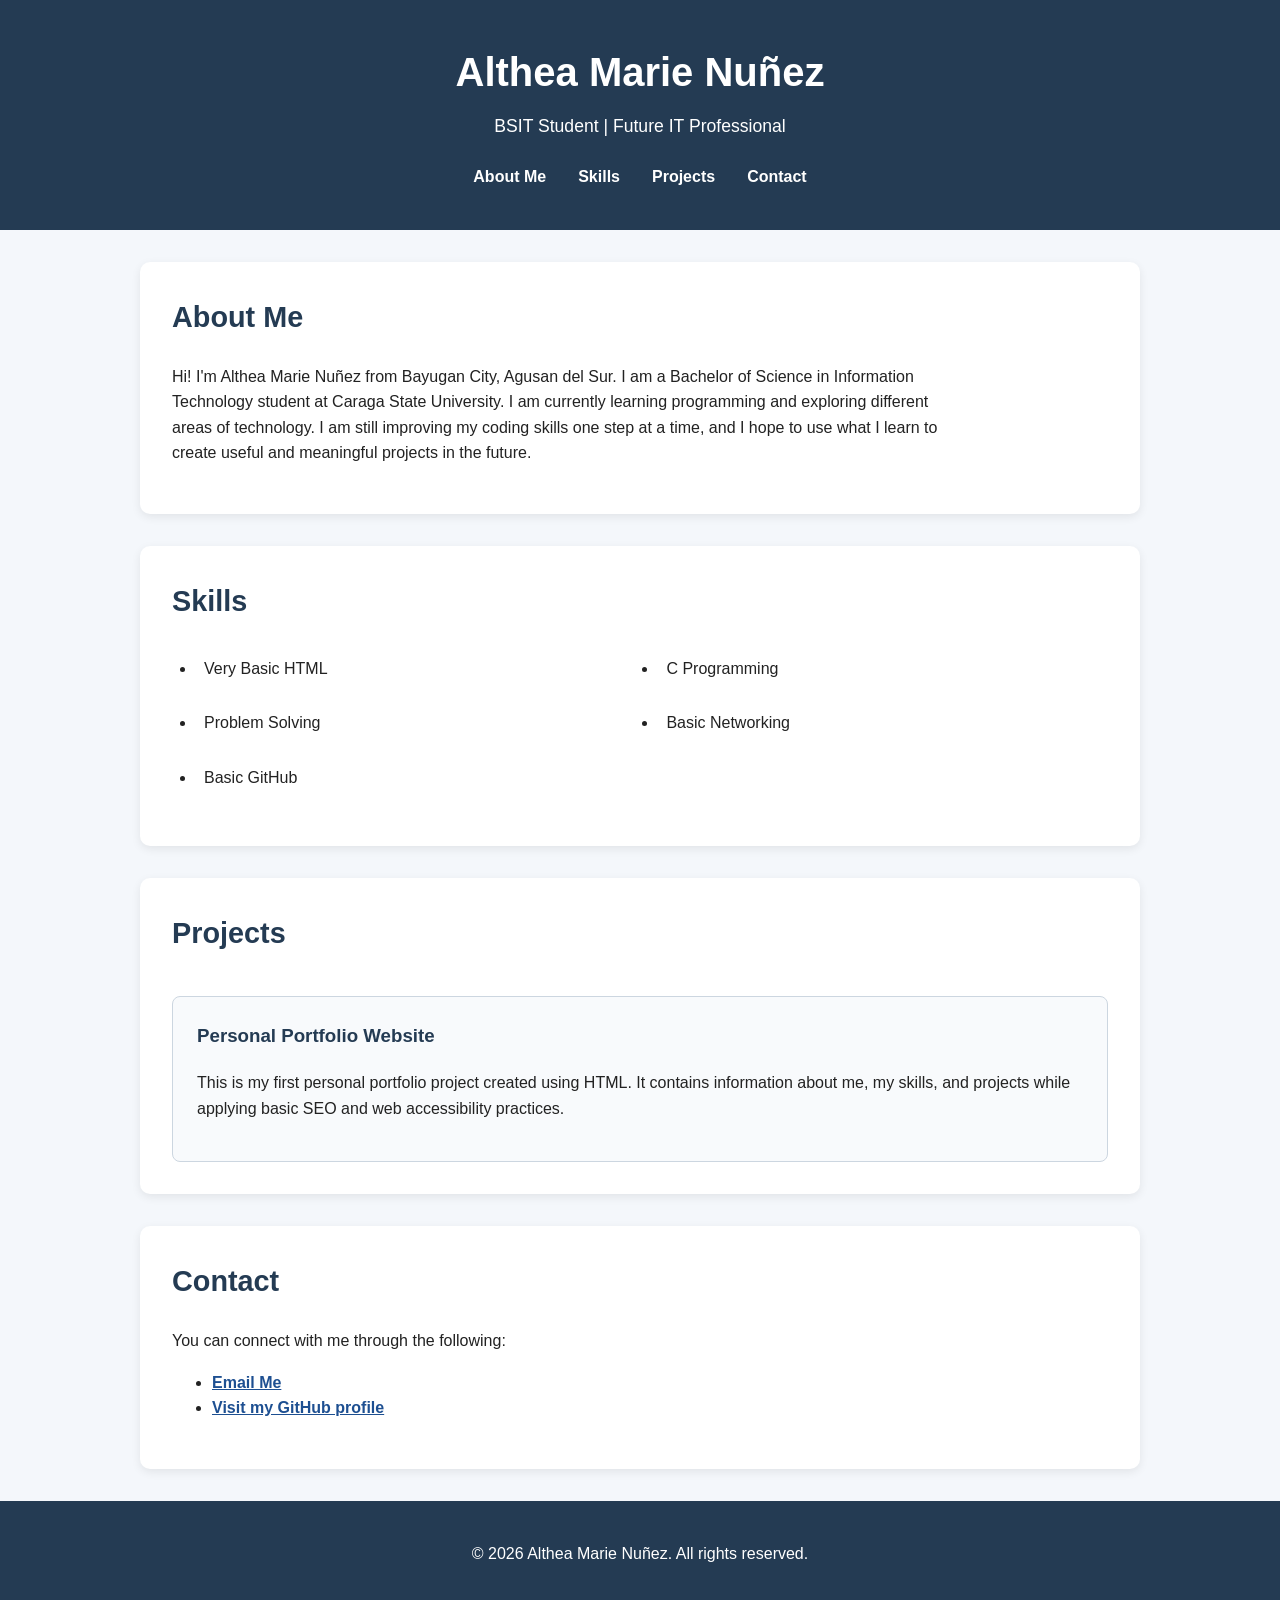
<file: index.html>
<link rel="stylesheet" href="style.css">
<!DOCTYPE html>
<html lang="en">

<head>
    <meta charset="UTF-8">
    <meta name="viewport" content="width=device-width, initial-scale=1.0">

    <title>Althea Marie Nuñez | Personal Portfolio</title>

    <meta name="description"
        content="Personal portfolio of Althea Marie Nuñez, a BSIT student learning programming and exploring technology.">
</head>

<body>

    <header>
        <h1>Althea Marie Nuñez</h1>
        <p>BSIT Student | Future IT Professional</p>

        <nav aria-label="Main navigation">
            <ul>
                <li><a href="#about">About Me</a></li>
                <li><a href="#skills">Skills</a></li>
                <li><a href="#projects">Projects</a></li>
                <li><a href="#contact">Contact</a></li>
            </ul>
        </nav>
    </header>

    <main>

        <section id="about">
            <h2>About Me</h2>

            <p>
                Hi! I'm Althea Marie Nuñez from Bayugan City, Agusan del Sur.
                I am a Bachelor of Science in Information Technology student
                at Caraga State University. I am currently learning programming
                and exploring different areas of technology. I am still improving
                my coding skills one step at a time, and I hope to use what I
                learn to create useful and meaningful projects in the future.
            </p>
        </section>

        <section id="skills">
            <h2>Skills</h2>

            <ul>
                <li>Very Basic HTML</li>
                <li>C Programming</li>
                <li>Problem Solving</li>
                <li>Basic Networking</li>
                <li>Basic GitHub</li>
            </ul>
        </section>

        <section id="projects">
            <h2>Projects</h2>

            <article>
                <h3>Personal Portfolio Website</h3>

                <p>
                    This is my first personal portfolio project created using
                    HTML. It contains information about me, my skills, and
                    projects while applying basic SEO and web accessibility
                    practices.
                </p>
            </article>
        </section>

        <section id="contact">
            <h2>Contact</h2>

            <p>
                You can connect with me through the following:
            </p>

            <ul>
                <li>
                    <a href="mailto:nunezalhteamar111e@gmail.com">
                        Email Me
                    </a>
                </li>

                <li>
                    <a href="https://github.com/altheamarenunez" target="_blank">
                        Visit my GitHub profile
                    </a>
                </li>
            </ul>
        </section>

    </main>

    <footer>
        <p>&copy; 2026 Althea Marie Nuñez. All rights reserved.</p>
    </footer>

</body>

</html>
</file>
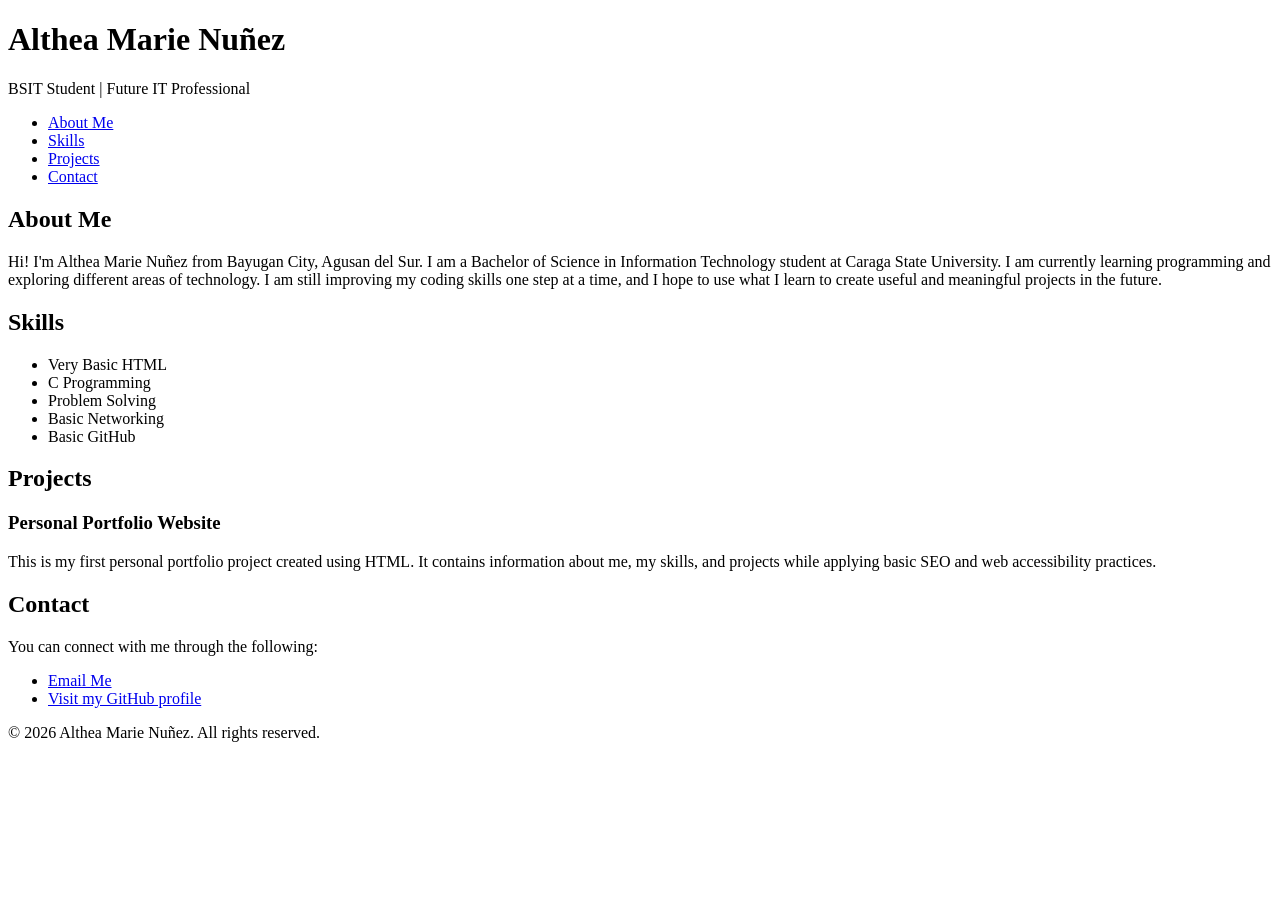
<file: NUNEZ.html>
<!DOCTYPE html>
<html lang="en">

<head>
    <meta charset="UTF-8">
    <meta name="viewport" content="width=device-width, initial-scale=1.0">

    <title>Althea Marie Nuñez | Personal Portfolio</title>

    <meta name="description"
        content="Personal portfolio of Althea Marie Nuñez, a BSIT student learning programming and exploring technology.">
</head>

<body>

    <header>
        <h1>Althea Marie Nuñez</h1>
        <p>BSIT Student | Future IT Professional</p>

        <nav aria-label="Main navigation">
            <ul>
                <li><a href="#about">About Me</a></li>
                <li><a href="#skills">Skills</a></li>
                <li><a href="#projects">Projects</a></li>
                <li><a href="#contact">Contact</a></li>
            </ul>
        </nav>
    </header>

    <main>

        <section id="about">
            <h2>About Me</h2>

            <p>
                Hi! I'm Althea Marie Nuñez from Bayugan City, Agusan del Sur.
                I am a Bachelor of Science in Information Technology student
                at Caraga State University. I am currently learning programming
                and exploring different areas of technology. I am still improving
                my coding skills one step at a time, and I hope to use what I
                learn to create useful and meaningful projects in the future.
            </p>
        </section>

        <section id="skills">
            <h2>Skills</h2>

            <ul>
                <li>Very Basic HTML</li>
                <li>C Programming</li>
                <li>Problem Solving</li>
                <li>Basic Networking</li>
                <li>Basic GitHub</li>
            </ul>
        </section>

        <section id="projects">
            <h2>Projects</h2>

            <article>
                <h3>Personal Portfolio Website</h3>

                <p>
                    This is my first personal portfolio project created using
                    HTML. It contains information about me, my skills, and
                    projects while applying basic SEO and web accessibility
                    practices.
                </p>
            </article>
        </section>

        <section id="contact">
            <h2>Contact</h2>

            <p>
                You can connect with me through the following:
            </p>

            <ul>
                <li>
                    <a href="mailto:nunezalhteamar111e@gmail.com">
                        Email Me
                    </a>
                </li>

                <li>
                    <a href="https://github.com/altheamarenunez" target="_blank">
                        Visit my GitHub profile
                    </a>
                </li>
            </ul>
        </section>

    </main>

    <footer>
        <p>&copy; 2026 Althea Marie Nuñez. All rights reserved.</p>
    </footer>

</body>

</html>
</file>
<file: style.css>
html {
    scroll-behavior: smooth;
}

body {
    font-family: Arial, sans-serif;
    line-height: 1.6;
    margin: 0;
    background-color: #f4f7fb;
    color: #222;
}

header {
    background-color: #243b53;
    color: white;
    text-align: center;
    padding: 2.5rem 1rem;
}

header h1 {
    margin: 0;
    font-size: 2.5rem;
}

header p {
    font-size: 1.1rem;
    margin: 0.5rem 0 1.5rem;
}
nav ul {
    display: flex;
    justify-content: center;
    gap: 2rem;
    list-style: none;
    padding: 0;
    margin: 0;
}

nav a {
    color: white;
    text-decoration: none;
    font-weight: bold;
}

nav a:hover {
    text-decoration: underline;
}

nav a:focus {
    outline: 3px solid #f5c542;
    outline-offset: 4px;
}

main {
    width: 90%;
    max-width: 1000px;
    margin: 2rem auto;
}

/* Sections */
section {
    background-color: white;
    padding: 2rem;
    margin-bottom: 2rem;
    border-radius: 10px;
    box-shadow: 0 3px 10px rgba(0, 0, 0, 0.08);
}

section h2 {
    color: #243b53;
    font-size: 1.8rem;
    margin-top: 0;
}

#about p {
    max-width: 800px;
}
#skills ul {
    display: grid;
    grid-template-columns: repeat(2, 1fr);
    gap: 0.8rem;
    padding-left: 1.5rem;
}

#skills li {
    padding: 0.5rem;
}

#projects {
    display: grid;
    gap: 1rem;
}

article {
    border: 1px solid #ccd6e0;
    border-radius: 8px;
    padding: 1.5rem;
    background-color: #f8fafc;
}

article h3 {
    color: #243b53;
    margin-top: 0;
}

article:hover {
    box-shadow: 0 4px 12px rgba(0, 0, 0, 0.15);
}

/* Contact */
#contact a {
    color: #1d4f91;
    font-weight: bold;
}

#contact a:hover {
    text-decoration: underline;
}

#contact a:focus {
    outline: 3px solid #f5c542;
    outline-offset: 3px;
}
footer {
    background-color: #243b53;
    color: white;
    text-align: center;
    padding: 1.5rem;
}

@media (max-width: 600px) {

    header h1 {
        font-size: 2rem;
    }

    nav ul {
        flex-direction: column;
        gap: 0.8rem;
    }

    main {
        width: 92%;
    }

    section {
        padding: 1.3rem;
    }

    #skills ul {
        grid-template-columns: 1fr;
    }
}
</file>
